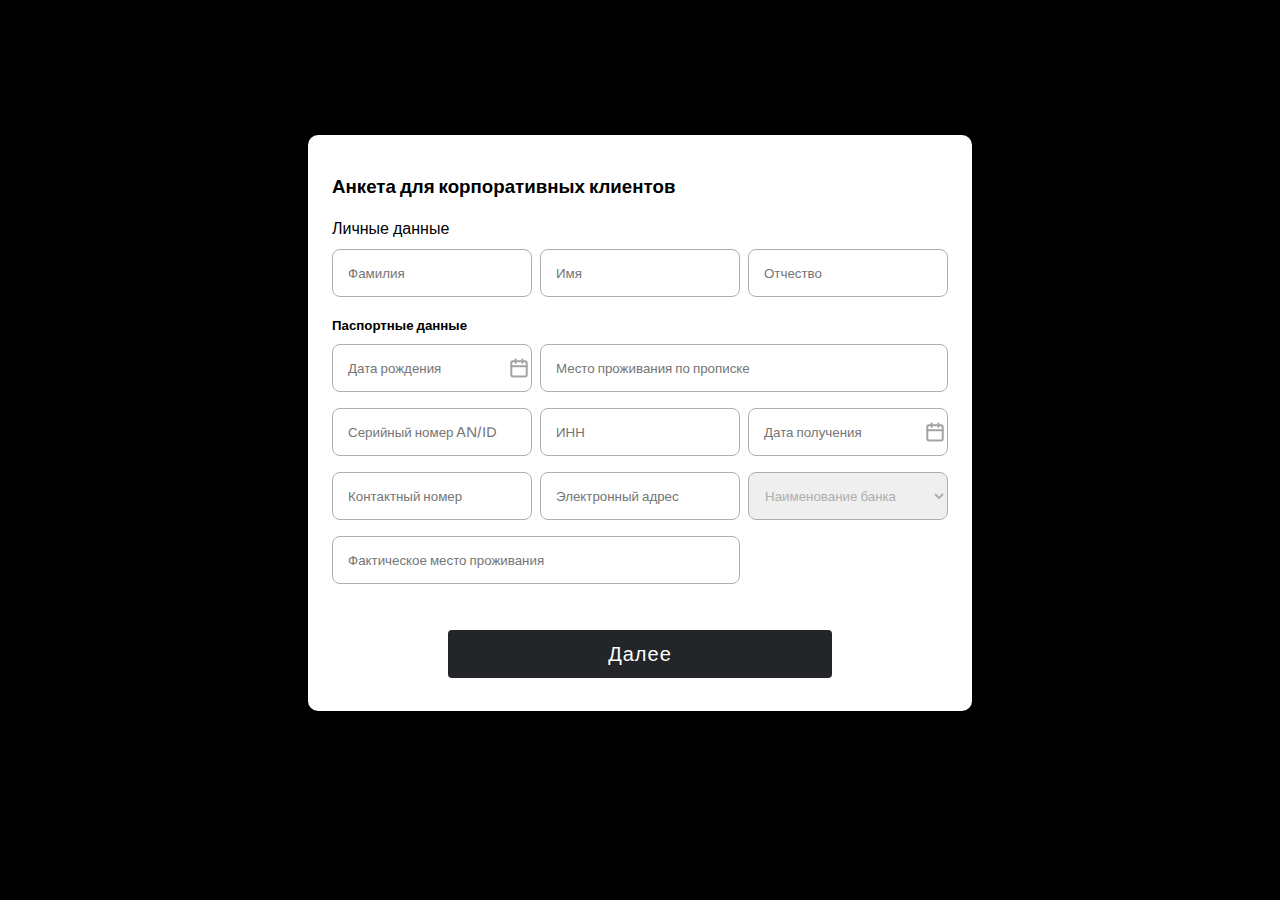
<file: index.html>
<!DOCTYPE html>
<html lang="en">
<head>
    <meta charset="UTF-8">
    <meta http-equiv="X-UA-Compatible" content="IE=edge">
    <meta name="viewport" content="width=device-width, initial-scale=1.0">
    <title>Document</title>
    <link rel="stylesheet" href="./css/style.css">
    <link rel="preconnect" href="https://fonts.googleapis.com">
    <link rel="preconnect" href="https://fonts.gstatic.com" crossorigin>
    <link href="https://fonts.googleapis.com/css2?family=Sora&display=swap" rel="stylesheet">
</head>
<body>
    <form>
        <div class="container">
            <h3>Анкета  для корпоративных клиентов</h3>
            <div class="main">
            <p>Личные данные</p>
            <div class="name">
                <input type="text" placeholder="Фамилия">
                <input type="text" placeholder="Имя">
                <input type="text" placeholder="Отчество">
            </div>
            <h5>Паспортные данные</h5>
            <div class="dateOfBirth">
                <input  id="image-logo" type="text" placeholder="Дата рождения" >
                <input class="grid" type="text" placeholder="Место проживания по прописке">
            </div>
            <div class="document">
                <input type="text" placeholder="Серийный номер AN/ID">
                <input type="text" placeholder="ИНН">
                <input id="image-logo" type="text" placeholder="Дата получения">
            </div>
            <div class="document">
                <input type="text" placeholder="Контактный номер">
                <input type="text" placeholder="Электронный адрес">
                <select id="file">
                    <option  value="">Наименование банка</option>
                </select>
            </div>
            <input  class="grid fact " type="text" placeholder="Фактическое место проживания">
            <br>
            <button><a target="blank" href="./user.html">Далее</a></button>
        </div>
        </div>
    </form>
    
</body>
</html>
</file>
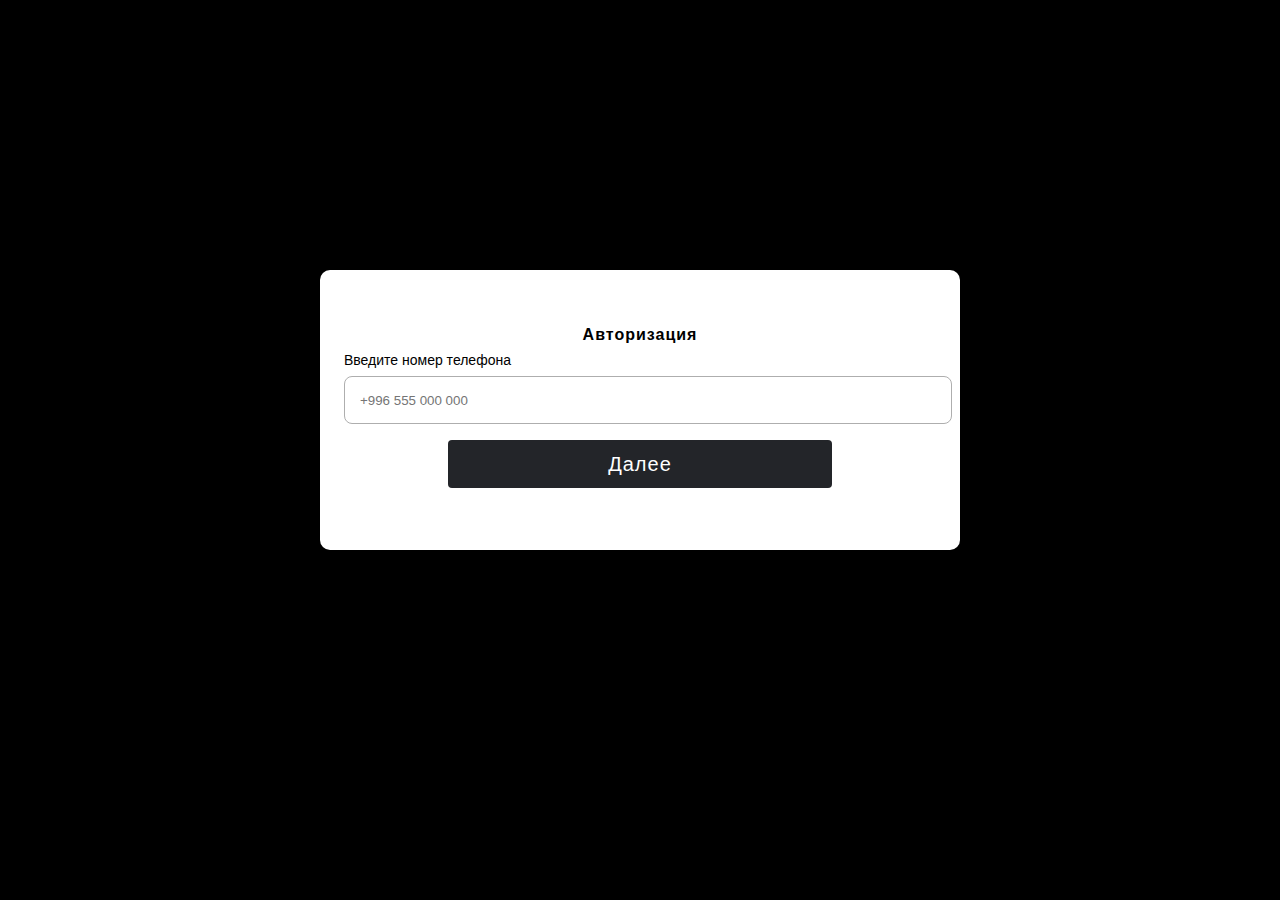
<file: authorization.html>
<!DOCTYPE html>
<html lang="en">
<head>
    <meta charset="UTF-8">
    <meta http-equiv="X-UA-Compatible" content="IE=edge">
    <meta name="viewport" content="width=device-width, initial-scale=1.0">
    <title>Document</title>
    <link rel="stylesheet" href="./css/authorization.css">
</head>
<body>
    <form>
        <div class="container">
            <h4>Авторизация </h4>
            <p>Введите номер телефона</p>
            <input type="number" placeholder="+996 555 000 000">
            <button><a href="./confirm.html" target="blank">Далее</a></button>
        </div>
    </form>
    
</body>
</html>
</file>
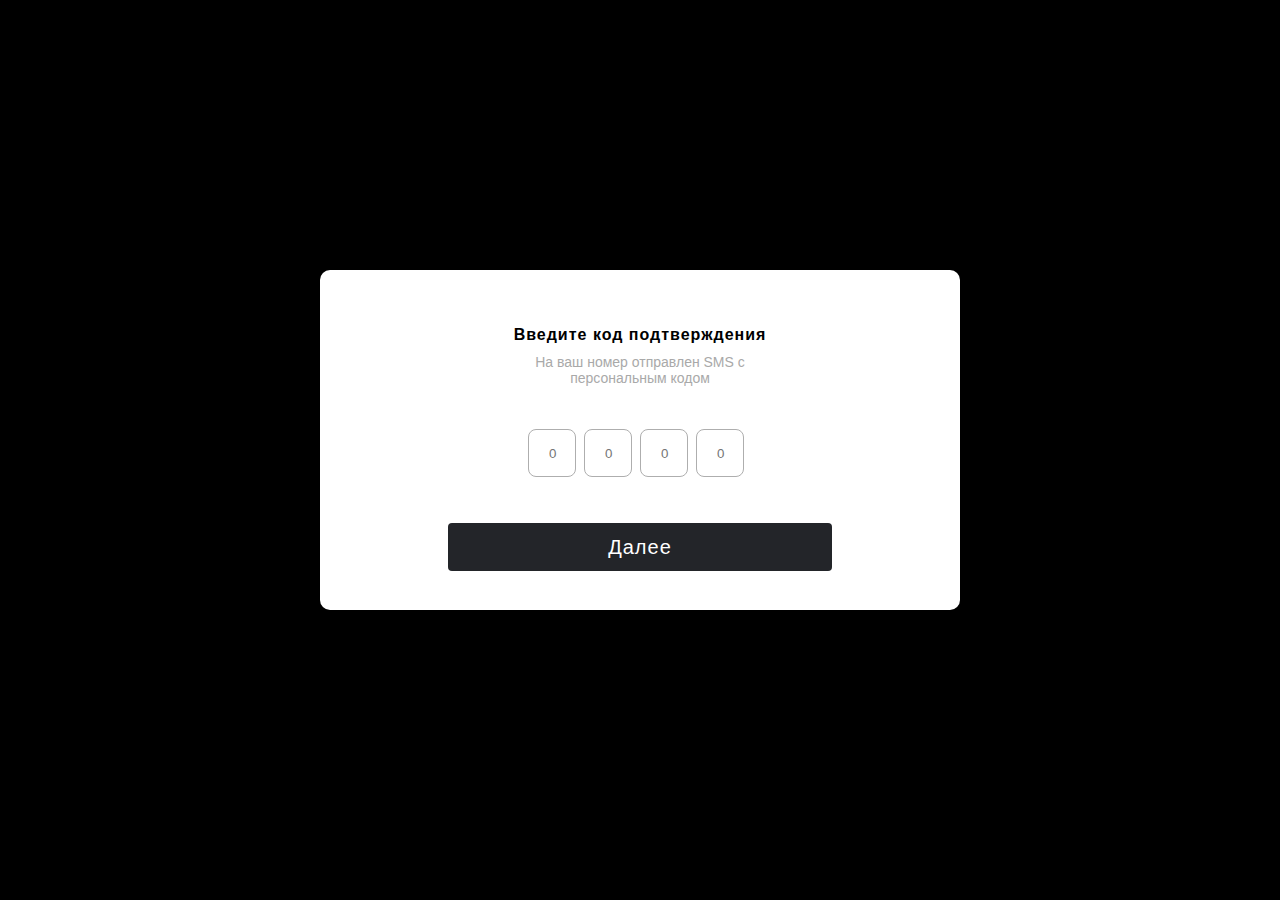
<file: confirm.html>
<!DOCTYPE html>
<html lang="en">
<head>
    <meta charset="UTF-8">
    <meta http-equiv="X-UA-Compatible" content="IE=edge">
    <meta name="viewport" content="width=device-width, initial-scale=1.0">
    <title>Document</title>
    <link rel="stylesheet" href="./css/authorization.css">
</head>
<body>
    <form>
        <div class="container__confirm">
            <h4>Введите код подтверждения </h4>
            <p class="confirm__p">На ваш номер отправлен SMS с <br> персональным кодом</p>
            <div class="three">
                <input type="text" placeholder="0">
                <input type="text" placeholder="0">
                <input type="text" placeholder="0">
                <input type="text" placeholder="0">
            </div>
            <button class="confirm__button"><a  href="./zayavka.html" target="blank">Далее</a></button>
        </div>
    </form>
    
</body>
</html>
</file>
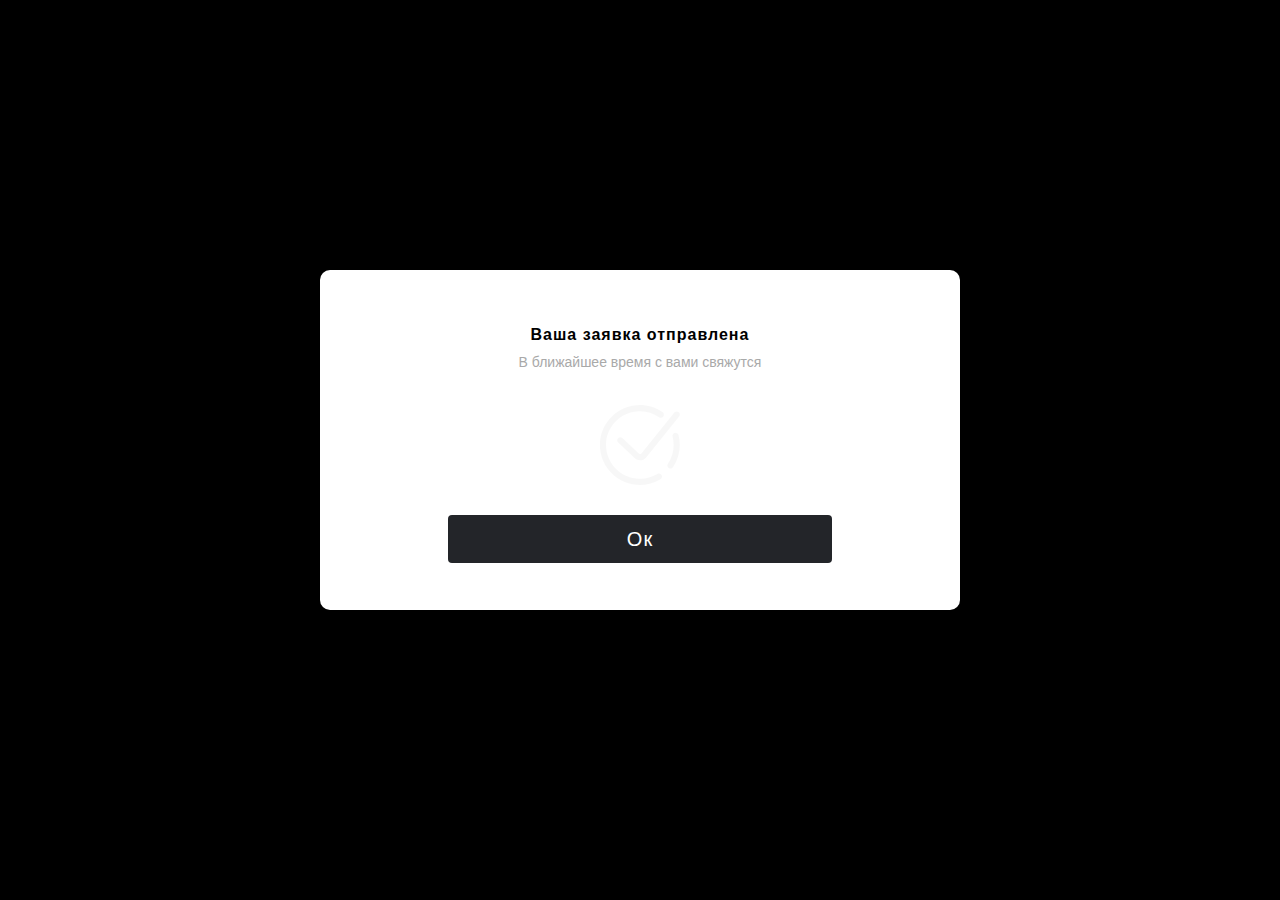
<file: zayavka.html>
<!DOCTYPE html>
<html lang="en">
<head>
    <meta charset="UTF-8">
    <meta http-equiv="X-UA-Compatible" content="IE=edge">
    <meta name="viewport" content="width=device-width, initial-scale=1.0">
    <title>Document</title>
    <link rel="stylesheet" href="./css/authorization.css">
</head>
<body>
    <form>
        <div class="container__confirm">
            <h4>Ваша заявка отправлена </h4>
            <p class="confirm__p">В ближайшее время с вами свяжутся </p>
            <div class="three">
                <img src="./icon/check.svg" alt="">
            </div>
            <button class="confirm__button"><a  href="./index.html" target="blank">Ок</a></button>
        </div>
    </form>
</body>
</html>
</file>
<file: css/style.css>
* {
    margin: 0;
    padding: 0;
    box-sizing: border-box;
    font-family: 'Sora', sans-serif;
}
body{
    background-color: black;
}

input {
    border-radius: 8px;
    border: 0.5px solid #AEAEAE;
    padding-left: 15px;
    height: 48px;
    width: 200px;
}

.container {
    max-width: 664px;
    height: 576px;
    margin: 0 auto;
    background-color: white;
    padding: 40px 24px;
    border-radius: 10px;
    margin-top: 15vh;
    
}

form .name {

    display: flex;
    justify-content: space-between;
}

form .name input {
    width: 200px;
    
}

main {
    margin: 15px;
    box-sizing: border-box;
}

p {
    margin: 20px 0 10px;
}

h5 {
    margin: 20px 0 10px;
}
.dateOfBirth {
    display: flex;
    justify-content: space-between;

}

.grid {
    width: 408px;
}

.document {
    display: flex;
    justify-content: space-between;
    margin-top: 16px;
}

.fact {
    margin: 16px 0;
    

}
#image-logo {
    background-image: url('../icon/calendar.svg');
    background-repeat: no-repeat;
    background-position: right ;
    background-size: 24px;
    background-position: absolute;
    
}


button {
    width: 384px;
    height: 48px;
    margin: 0 auto;
    display: flex;
    justify-content: center;
    align-items: center;
    background-color: #232529;
    border: none;
    border-radius: 4px;
    margin-top: 30px;


    
}

button a {
    font-size: 20px;
    letter-spacing: 1px;
    text-decoration: none;
    color: white;
}


#file {
    border-radius: 8px;
    border: 0.5px solid #AEAEAE;
    padding-left: 12px;
    height: 48px;
    width: 200px;
    color: #AEAEAE;
}
</file>
<file: css/authorization.css>
* {
    margin: 0;
    padding: 0;
    box-sizing: border-box;
    font-family: 'Sora', sans-serif;
}
body{
    background-color: black;
}

.container {
    max-width: 640px;
    height: 280px;
    margin: 0 auto;
    background-color: white;
    padding: 40px 24px 48px;
    border-radius: 10px;
    margin-top: 30vh;
    
}

.container__confirm {
    max-width: 640px;
    height: 340px;
    margin: 0 auto;
    background-color: white;
    padding: 40px 24px 48px;
    border-radius: 10px;
    margin-top: 30vh;
}

h4 {
    text-align: center;
    font-weight: 600;
    letter-spacing: 1px;
    margin: 16px 0 8px;
}

p {
    font-size: 14px;
    margin: 0 auto;
    font-weight: 400;
    size: 14px;
}


input {
    border-radius: 8px;
    border: 0.5px solid #AEAEAE;
    padding-left: 15px;
    height: 48px;
    width: 608px;
    margin: 8px 0 16px;
}


button {
    width: 384px;
    height: 48px;
    margin: 0 auto;
    display: flex;
    justify-content: center;
    align-items: center;
    background-color: #232529;
    border: none;
    border-radius: 4px;


    
}

button a {
    font-size: 20px;
    letter-spacing: 1px;
    text-decoration: none;
    color: white;
    cursor: pointer;
}

.three {
    display: flex;
    align-items: center;
    justify-content: center;

}

.three input {
    padding-left: 20px;
    width: 48px; 
    height: 48px;
    margin-right: 8px;
}

.confirm__p {
    color: #A9A9A9;
    margin-top: 10px;
    margin-bottom: 35px;
    text-align: center;
}

.confirm__button {
    margin-top: 30px;
    cursor: pointer;
}
</file>
